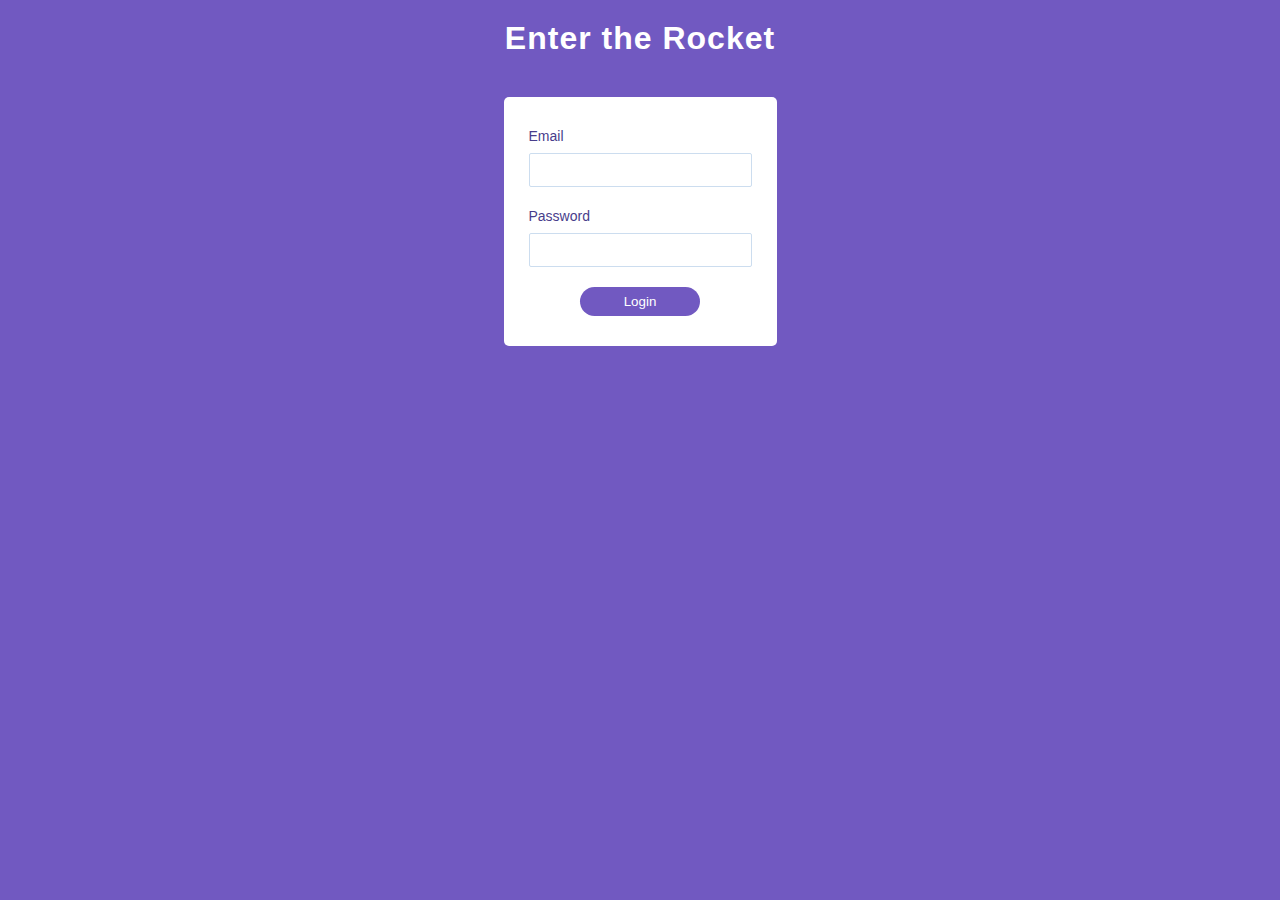
<file: _base/index.html>
<!DOCTYPE html>
<html lang="en">
  <head>
    <meta charset="UTF-8" />
    <meta name="viewport" content="width=device-width, initial-scale=1.0" />
    <meta http-equiv="X-UA-Compatible" content="ie=edge" />
    <title>Document</title>
    <link rel="stylesheet" href="style.css" />
  </head>
  <body>
    <section class="form-section">
      <h1>Enter the Rocket</h1>

      <div class="form-wrapper">
        <form action="">
          <div class="input-block">
            <label for="login-email">Email</label>
            <input type="email" id="login-email" />
          </div>
          <div class="input-block">
            <label for="login-password">Password</label>
            <input type="password" id="login-password" />
          </div>
          <button type="submit" class="btn-login">Login</button>
        </form>
      </div>
    </section>

    <script src="script.js"></script>
  </body>
</html>
</file>
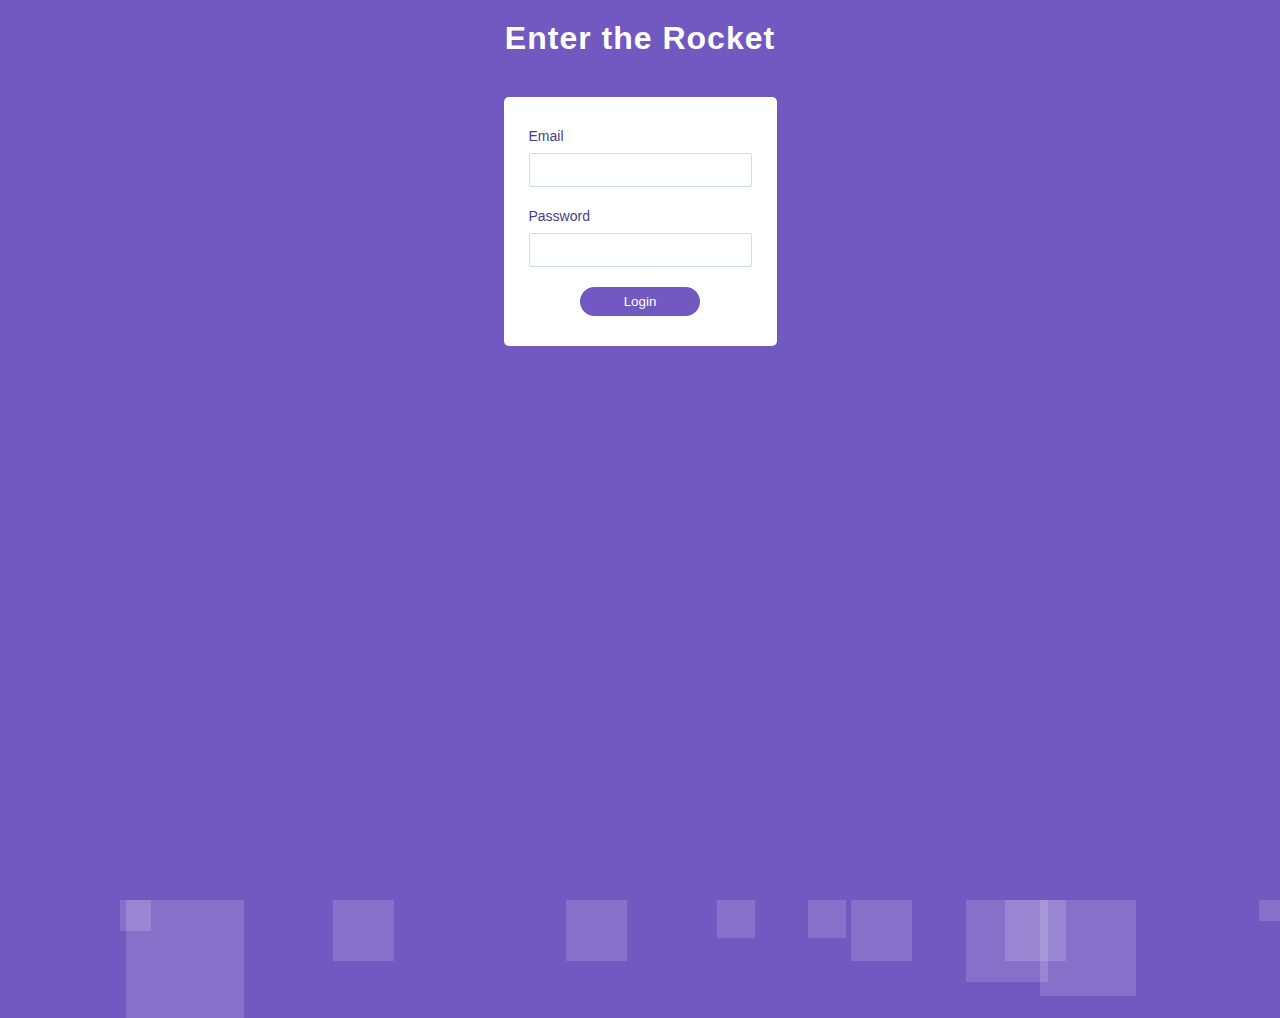
<file: _base/index2.html>
<!DOCTYPE html>
<html lang="en">
  <head>
    <meta charset="UTF-8" />
    <meta name="viewport" content="width=device-width, initial-scale=1.0" />
    <meta http-equiv="X-UA-Compatible" content="ie=edge" />
    <title>Document</title>
    <link rel="stylesheet" href="style.css" />
  </head>
  <body>
    <section class="form-section">
      <h1>Enter the Rocket</h1>

      <div class="form-wrapper">
        <form>
          <div class="input-block">
            <label for="login-email">Email</label>
            <input type="email" id="login-email" />
          </div>
          <div class="input-block">
            <label for="login-password">Password</label>
            <input type="password" id="login-password" />
          </div>
          <button type="submit" class="btn-login">Login</button>
        </form>
      </div>
    </section>

    <ul class="squares"></ul>

    <script src="script.js"></script>
  </body>
</html>
</file>
<file: _base/style.css>
* {
  box-sizing: border-box;
  margin: 0;
  padding: 0;
}

html,
body {
  height: 100vh;
}

body {
  background-color: #7159c1;
  font-family: Roboto, Arial, sans-serif;
}

section {
  display: flex;
  flex-direction: column;
  justify-content: center;
  align-items: center;
}

h1 {
  font-size: 32px;
  letter-spacing: 1px;
  margin: 20px 0;
  color: white;
}

form {
  margin: 20px 0;
  background-color: white;
  padding: 30px 25px;
  border-radius: 5px;
}

form .input-block {
  margin-bottom: 20px;
}

form .input-block label {
  font-size: 14px;
  color: darkslateblue;
}

form .input-block input {
  width: 100%;
  display: block;
  margin-top: 8px;
  padding: 7px;
  font-size: 16px;
  color: #7159c1;
  border-radius: 2px;
  border: 1px solid #ccddef;
  outline-color: #7159c1;
}

form .btn-login {
  display: block;
  min-width: 120px;
  border: none;
  background-color: #7159c1;
  color: white;
  border-radius: 25px;
  margin: auto;
  padding: 7px;
}

/* APARIÇÃO DO FORM */
form {
  overflow: hidden;
  animation: fade 0.2s;
}

form .input-block:nth-child(1) {
  animation: move 500ms;
}

form .input-block:nth-child(2) {
  animation: move 400ms;
  animation-delay: 100ms;
  animation-fill-mode: backwards;
}

form .btn-login {
  animation: move 400ms;
  animation-delay: 250ms;
  animation-fill-mode: backwards;
}

@keyframes move {
  from {
    opacity: 0;
    transform: translateX(-35%);
  }
  to {
    opacity: 1;
    transform: translateX(0%);
  }
}

@keyframes fade {
  from {
    opacity: 0;
    transform: scale(0.9);
  }
  to {
    opacity: 1;
    transform: scale(1);
  }
}

/* Quando clicar no botão, sumir com o form */
.form-hide {
  animation: down 1.2s forwards;
  animation-timing-function: cubic-bezier(0.075, 0.82, 0.165, 1);
}

@keyframes down {
  from {
    transform: translateY(0);
  }
  to {
    transform: translateY(100vh);
  }
}

/* FORM NO-NO */

form.validate-error {
  animation: nono 200ms linear, fade paused;
  animation-iteration-count: 2;
}

@keyframes nono {
  0%,
  100% {
    transform: translateX(0);
  }
  35% {
    transform: translateX(-15%);
  }
  70% {
    transform: translateX(15%);
  }
}

/* squares */
body {
  overflow: hidden;
}
.squares li {
  width: 40px;
  height: 40px;
  background-color: rgba(255, 255, 255, 0.15);
  display: block;
  position: absolute;
  bottom: -40px;
  animation: up 2s infinite alternate;
  z-index:-1
}

@keyframes up {
  from {
    opacity: 0;
    transform: translateY(0);
  }
  50% {
    opacity: 1;
  }
  to {
    transform: translateY(-800px) rotate(960deg);
  }
}
</file>
